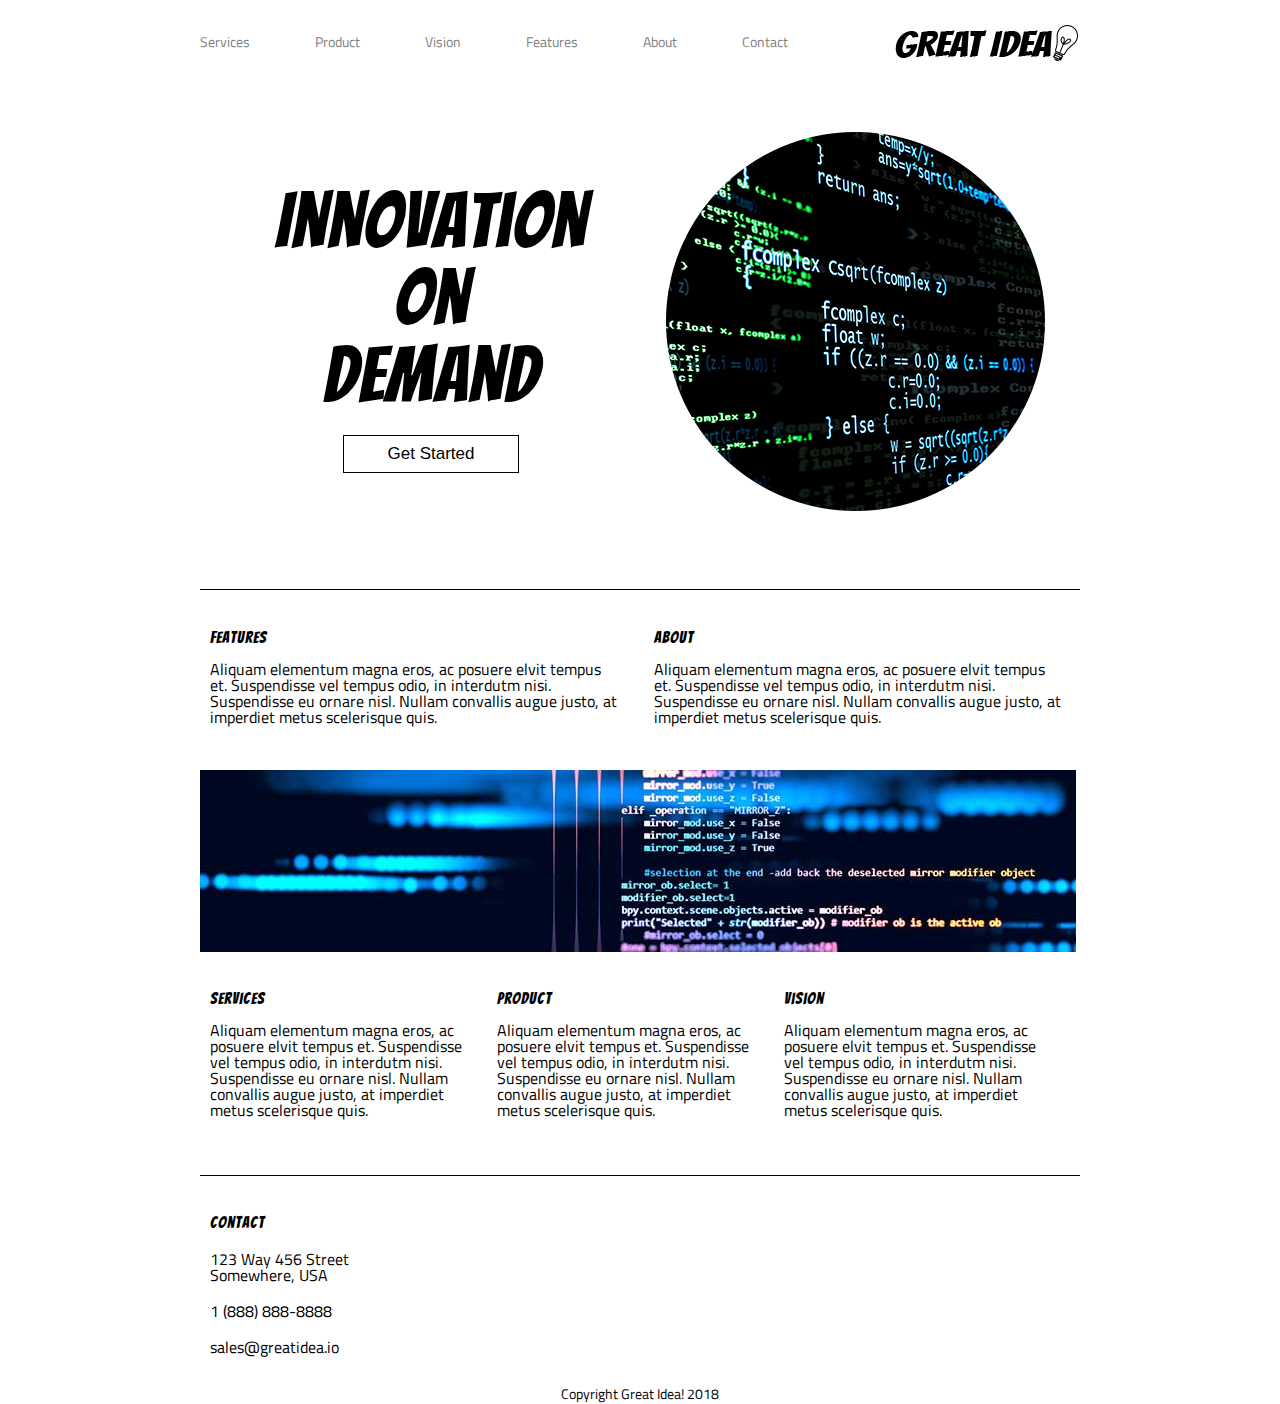
<file: great-idea/index.html>
<!doctype html>

<html lang="en">
<head>
  <meta charset="utf-8">

  <title>Great Idea!</title>

  <link href="https://fonts.googleapis.com/css?family=Bangers|Titillium+Web" rel="stylesheet">
  <link rel="stylesheet" href="css/index.css">

  <!--[if lt IE 9]>
    <script src="https://cdnjs.cloudflare.com/ajax/libs/html5shiv/3.7.3/html5shiv.js"></script>
  <![endif]-->
</head>

  <body>

    <div class="container">

      <header>
        <nav>
          <a href="services.html">Services</a>
          <a href="#">Product</a>
          <a href="#">Vision</a>
          <a href="#">Features</a>
          <a href="#">About</a>
          <a href="#">Contact</a>
        </nav>
    
        <a href="index.html"> <img class="logo" src="img/logo.png" alt="Great Idea! Company logo."> </a>
      </header>
    
      <section class="cta">
        <div class="cta-text">
          <h1>Innovation<br> On<br> Demand</h1>
          <button>Get Started</button>
        </div>
        <img src="img/header-img.png" alt="Image of a code snippet.">
      </section>
    
      <section class="main-content">
    
        <div class="top-content">
          <div class="text-content">
            <h4>Features</h4>
            <p>Aliquam elementum magna eros, ac posuere elvit tempus et. Suspendisse vel tempus odio, in interdutm nisi. Suspendisse eu ornare nisl. Nullam convallis augue justo, at imperdiet metus scelerisque quis.</p>
          </div>
          <div class="text-content">
            <h4>About</h4>
            <p>Aliquam elementum magna eros, ac posuere elvit tempus et. Suspendisse vel tempus odio, in interdutm nisi. Suspendisse eu ornare nisl. Nullam convallis augue justo, at imperdiet metus scelerisque quis.</p>
          </div>
        </div>
    
        <img class="middle-img" src="img/mid-page-accent.jpg" alt="Image of code snippets across the screen">
    
        <div class="bottom-content">
          <div class="text-content">
            <h4>Services</h4>
            <p>Aliquam elementum magna eros, ac posuere elvit tempus et. Suspendisse vel tempus odio, in interdutm nisi. Suspendisse eu ornare nisl. Nullam convallis augue justo, at imperdiet metus scelerisque quis.</p>
          </div>
          <div class="text-content">
            <h4>Product</h4>
            <p>Aliquam elementum magna eros, ac posuere elvit tempus et. Suspendisse vel tempus odio, in interdutm nisi. Suspendisse eu ornare nisl. Nullam convallis augue justo, at imperdiet metus scelerisque quis.</p>
          </div>
          <div class="text-content">
            <h4>Vision</h4>
            <p>Aliquam elementum magna eros, ac posuere elvit tempus et. Suspendisse vel tempus odio, in interdutm nisi. Suspendisse eu ornare nisl. Nullam convallis augue justo, at imperdiet metus scelerisque quis.</p>
          </div>
        </div>
    
      </section>
    
      <section class="contact">
    
        <h4>Contact</h4>
    
        <p>123 Way 456 Street <br> Somewhere, USA</p>
    
        <p>1 (888) 888-8888</p>
    
        <p>sales@greatidea.io</p>
    
      </section>
    
      <footer>
        <p>Copyright Great Idea! 2018</p>
      </footer>
    
    </div><!-- container -->
      
    
  </body>
</html>
</file>
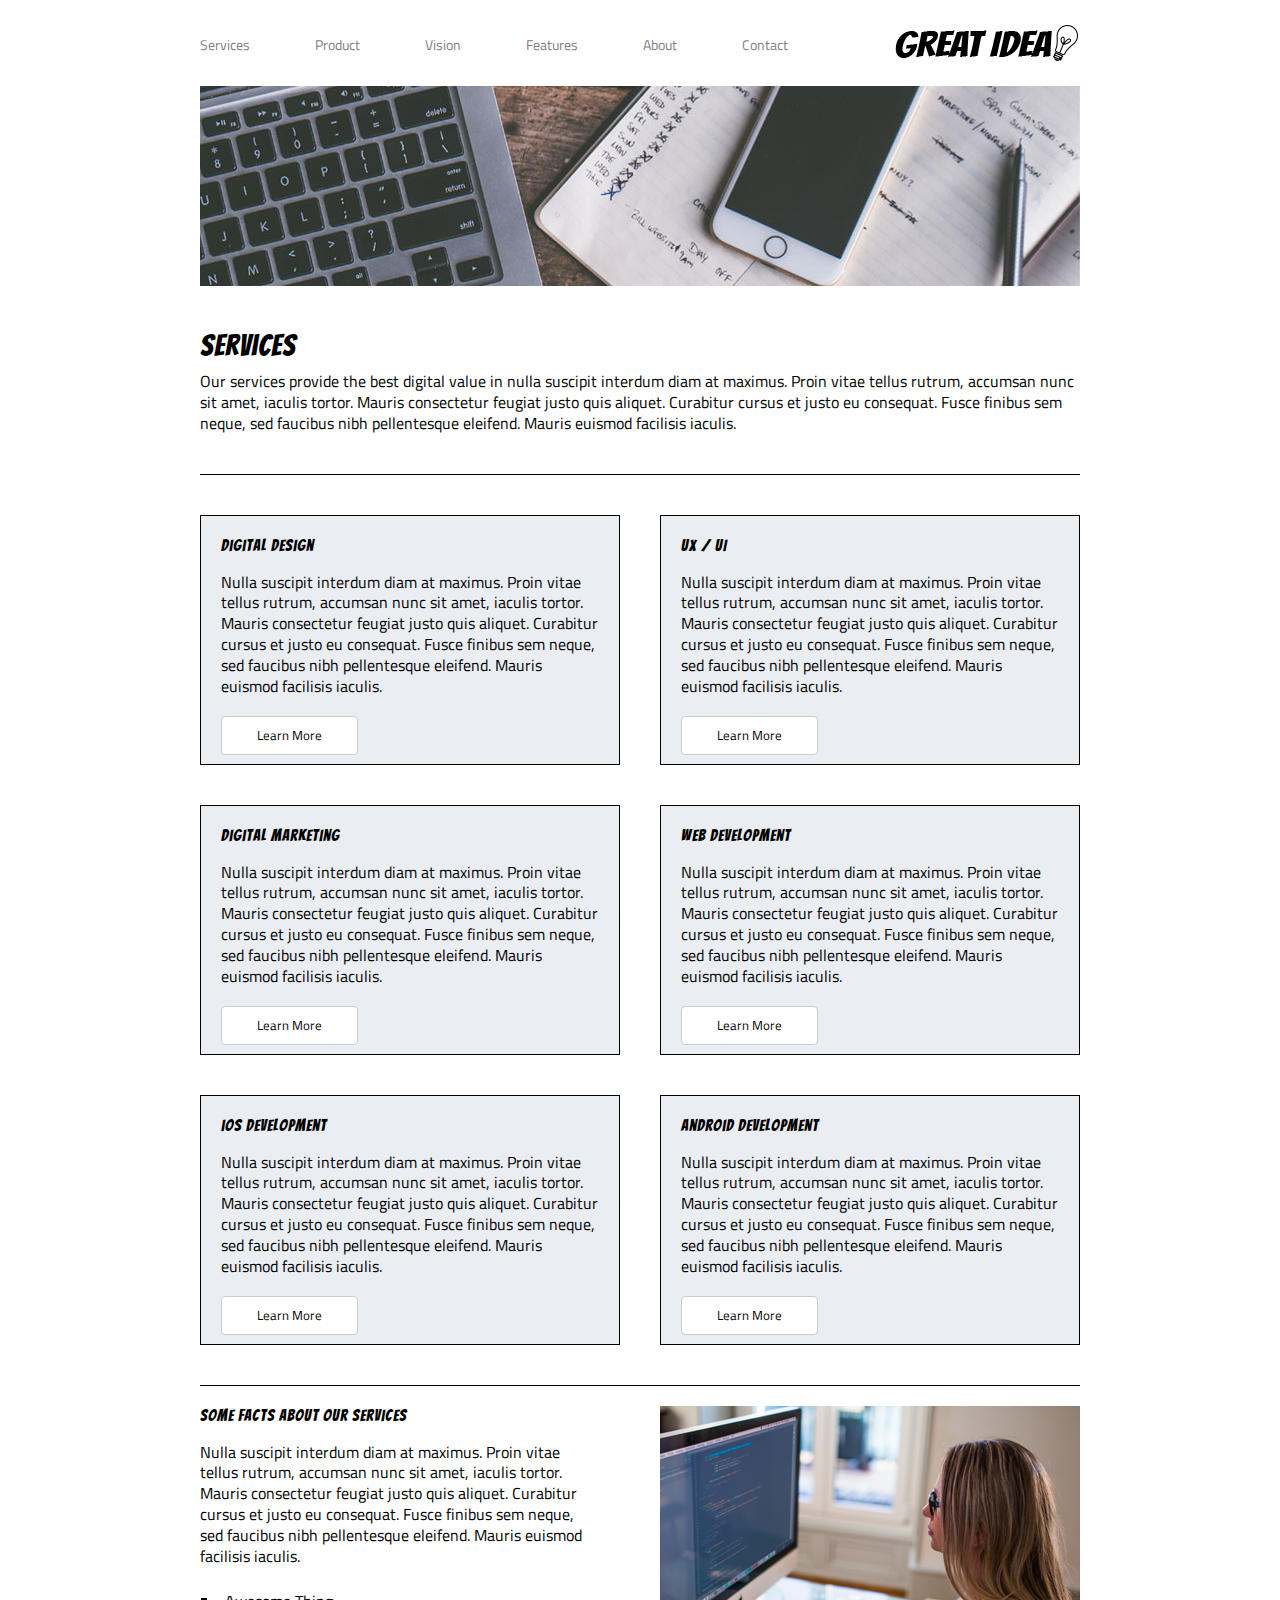
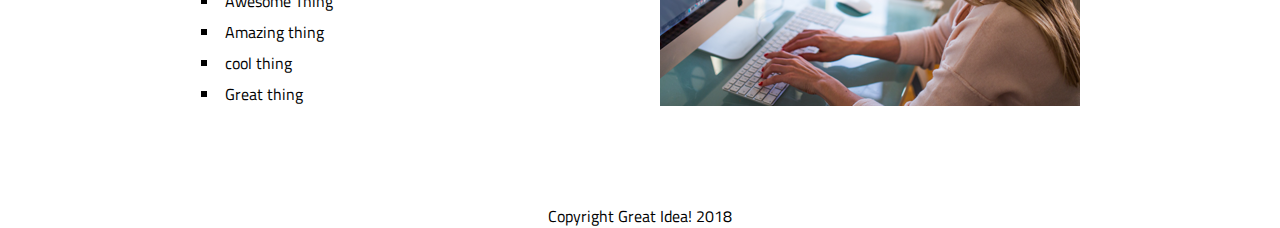
<file: great-idea/services.html>
<!doctype html>

<html lang="en">
<head>
  <meta charset="utf-8">

  <title>Great Idea! - Services</title>

  <link rel="stylesheet" href="https://www.w3schools.com/w3css/4/w3.css"> 
  <link href="https://fonts.googleapis.com/css?family=Bangers|Titillium+Web" rel="stylesheet">
  <link rel="stylesheet" href="css/services.css">
  

  <!--[if lt IE 9]>
    <script src="https://cdnjs.cloudflare.com/ajax/libs/html5shiv/3.7.3/html5shiv.js"></script>
  <![endif]-->
</head>

<body>

  <div class="services">

    <header>
      <nav>
        <a href="services.html">Services</a>
        <a href="#">Product</a>
        <a href="#">Vision</a>
        <a href="#">Features</a>
        <a href="#">About</a>
        <a href="#">Contact</a>
        
      </nav>

      <a href="index.html"> <img class="logo" src="img/logo.png" alt="Great Idea! Company logo."> </a>
    </header>


<img class="services-header-img" src="img/services-header.jpg" alt="Our services header image">

  <div class="service"> 
    <h1>Services</h1>
    <p>Our services provide the best digital value in nulla suscipit interdum diam at maximus. Proin vitae tellus rutrum, accumsan nunc sit amet, iaculis tortor. Mauris consectetur feugiat justo quis aliquet. Curabitur cursus et justo eu consequat. Fusce finibus sem neque, sed faucibus nibh pellentesque eleifend. Mauris euismod facilisis iaculis.</p>
  </div>

  <hr>

<section class="bottom">

  <div class="holder">
    <div class="item">
      
      <h1>Digital Design</h1>

      <p>Nulla suscipit interdum diam at maximus. Proin vitae tellus rutrum, accumsan nunc sit amet, iaculis tortor. Mauris consectetur feugiat justo quis aliquet. Curabitur cursus et justo eu consequat. Fusce finibus sem neque, sed faucibus nibh pellentesque
      eleifend. Mauris euismod facilisis iaculis.</p>

      <a href="#"><button class="w3-btn w3-white w3-border w3-round-large">Learn More</button></a>

    </div>

    <div class="item">

      <h1>UX / UI</h1>

      <p>Nulla suscipit interdum diam at maximus. Proin vitae tellus rutrum, accumsan nunc sit amet, iaculis tortor. Mauris consectetur feugiat justo quis aliquet. Curabitur cursus et justo eu consequat. Fusce finibus sem neque, sed faucibus nibh pellentesque
      eleifend. Mauris euismod facilisis iaculis.</p>

      <a href="#"><button class="w3-btn w3-white w3-border w3-round-large">Learn More</button></a>

    </div>

    <div class="item">

      <h1>Digital Marketing</h1>

    <p>Nulla suscipit interdum diam at maximus. Proin vitae tellus rutrum, accumsan nunc sit amet, iaculis tortor. Mauris consectetur feugiat justo quis aliquet. Curabitur cursus et justo eu consequat. Fusce finibus sem neque, sed faucibus nibh pellentesque
      eleifend. Mauris euismod facilisis iaculis.</p>

      <a href="#"><button class="w3-btn w3-white w3-border w3-round-large">Learn More</button></a>

    </div>


    <div class="item">
      <h1>Web Development</h1>

      <p>Nulla suscipit interdum diam at maximus. Proin vitae tellus rutrum, accumsan nunc sit amet, iaculis tortor. Mauris consectetur feugiat justo quis aliquet. Curabitur cursus et justo eu consequat. Fusce finibus sem neque, sed faucibus nibh pellentesque
      eleifend. Mauris euismod facilisis iaculis.</p>

      <a href="#"><button class="w3-btn w3-white w3-border w3-round-large">Learn More</button></a>
  </div>

  <div class="item">
      <h1>iOS Development</h1>

      <p>Nulla suscipit interdum diam at maximus. Proin vitae tellus rutrum, accumsan nunc sit amet, iaculis tortor. Mauris consectetur feugiat justo quis aliquet. Curabitur cursus et justo eu consequat. Fusce finibus sem neque, sed faucibus nibh pellentesque
      eleifend. Mauris euismod facilisis iaculis.</p>

      <a href="#"><button class="w3-btn w3-white w3-border w3-round-large">Learn More</button></a>

  </div>


  <div class="item">
      <h1>Android Development</h1>

      <p>Nulla suscipit interdum diam at maximus. Proin vitae tellus rutrum, accumsan nunc sit amet, iaculis tortor. Mauris consectetur feugiat justo quis aliquet. Curabitur cursus et justo eu consequat. Fusce finibus sem neque, sed faucibus nibh pellentesque
      eleifend. Mauris euismod facilisis iaculis.</p>

      <a href="#"><button class="w3-btn w3-white w3-border w3-round-large">Learn More</button></a>

  </div>

</div>
</section>

<hr>
    <section class ="end">

      <div class="facts">
        <h1>Some Facts About Our Services</h1>

        <p>Nulla suscipit interdum diam at maximus. Proin vitae tellus rutrum, accumsan nunc sit amet, iaculis tortor. Mauris consectetur feugiat justo quis aliquet. Curabitur cursus et justo eu consequat. Fusce finibus sem neque, sed faucibus nibh pellentesque
        eleifend. Mauris euismod facilisis iaculis.</p>
        

        <ul>
        <li>Awesome Thing</li> 
        <li>Amazing thing</li>
        <li>cool thing</li>
        <li>Great thing </li>
        </ul>

      </div>

        <img class="services-info-img" src="img/services-info.png" alt="one of our employees hard at work">
    </section>

    <footer> Copyright Great Idea! 2018</footer>

    </div>

</body>

</html>
</file>
<file: great-idea/css/index.css>
/* http://meyerweb.com/eric/tools/css/reset/ 
   v2.0 | 20110126
   License: none (public domain)
*/


html, body, div, span, applet, object, iframe,
h1, h2, h3, h4, h5, h6, p, blockquote, pre,
a, abbr, acronym, address, big, cite, code,
del, dfn, em, img, ins, kbd, q, s, samp,
small, strike, strong, sub, sup, tt, var,
b, u, i, center,
dl, dt, dd, ol, ul, li,
fieldset, form, label, legend,
table, caption, tbody, tfoot, thead, tr, th, td,
article, aside, canvas, details, embed, 
figure, figcaption, footer, header, hgroup, 
menu, nav, output, ruby, section, summary,
time, mark, audio, video {
	margin: 0;
	padding: 0;
	border: 0;
	font-size: 100%;
	font: inherit;
	vertical-align: baseline;
}
/* HTML5 display-role reset for older browsers */
article, aside, details, figcaption, figure, 
footer, header, hgroup, menu, nav, section {
	display: block;
}
body {
	line-height: 1;
}
ol, ul {
	list-style: none;
}
blockquote, q {
	quotes: none;
}
blockquote:before, blockquote:after,
q:before, q:after {
	content: '';
	content: none;
}
table {
	border-collapse: collapse;
	border-spacing: 0;
}

/* Set every element's box-sizing to border-box */
* {
    box-sizing: border-box;
}

html, body {
    height: 100%;
    font-family: 'Titillium Web', sans-serif;
}

h1, h2, h3, h4, h5 {
    font-family: 'Bangers', cursive;
    letter-spacing: 1px;
    margin-bottom: 15px;
}

/* Copy and paste your work from yesterday here and start to refactor into flexbox */

/* http://meyerweb.com/eric/tools/css/reset/ 
   v2.0 | 20110126
   License: none (public domain)
*/

html, body, div, span, applet, object, iframe,
h1, h2, h3, h4, h5, h6, p, blockquote, pre,
a, abbr, acronym, address, big, cite, code,
del, dfn, em, img, ins, kbd, q, s, samp,
small, strike, strong, sub, sup, tt, var,
b, u, i, center,
dl, dt, dd, ol, ul, li,
fieldset, form, label, legend,
table, caption, tbody, tfoot, thead, tr, th, td,
article, aside, canvas, details, embed, 
figure, figcaption, footer, header, hgroup, 
menu, nav, output, ruby, section, summary,
time, mark, audio, video {
	margin: 0;
	padding: 0;
	border: 0;
	font-size: 100%;
	font: inherit;
	vertical-align: baseline;
}
/* HTML5 display-role reset for older browsers */
article, aside, details, figcaption, figure, 
footer, header, hgroup, menu, nav, section {
	display: block;
}
body {
	line-height: 1;
}
ol, ul {
	list-style: none;
}
blockquote, q {
	quotes: none;
}
blockquote:before, blockquote:after,
q:before, q:after {
	content: '';
	content: none;
}
table {
	border-collapse: collapse;
	border-spacing: 0;
}

/* Set every element's box-sizing to border-box */
* {
    box-sizing: border-box;
}

html, body {
    height: 100%;
    font-family: 'Titillium Web', sans-serif;
}

h1, h2, h3, h4, h5 {
    font-family: 'Bangers', cursive;
    letter-spacing: 1px;
    margin-bottom: 15px;
}

.container {
  width: 880px;
  /* TB LR */
  margin: 0 auto;
}

/* header */

header nav {
  display: inline-flex;
  width: 691px;
  vertical-align: top;
  margin-top: 35px;
}

header nav a {
  display: inline-flex;
  margin-right: 65px;
  font-size: 14px;
  color: gray;
  text-decoration: none;
}

header nav a:hover {
  text-decoration: underline;
}

header nav a:first-child {
  margin-left: 0;
}

header nav a:last-child {
  margin-right: 0;
}

header .logo {
  display: inline-flex;
  margin-top: 25px;
}

/* cta */

.cta .cta-text {

  flex-direction: column;
  display: inline-block;
  vertical-align: top;
  font-size: 77px;
  margin-top: 120px;
  text-align: center;
  padding: 0px 75px;
}

.cta .cta-text button {
  background: white;
  vertical-align: top;
  margin-top: 6px;
  padding: 8px 44px;
  font-size: 17px;
  border: 1px solid black;
  cursor: pointer;
}

.cta .cta-text button:hover {
  background: black;
  color: white;
}

.cta img {

  margin-top: 69px;
}

.main-content {
  border-top: 1px solid black;
  margin-top: 76px;
  padding-top: 39px;
}

.main-content .top-content {
  padding: 0 10px;
  display: inline-flex;
}

.main-content .top-content .text-content {
  width: 410px;
  margin-right: 34px;
}

.main-content .top-content .text-content:last-child {
  margin-right: 0;
}

.main-content .middle-img {
  margin-top: 45px;
}

.main-content .bottom-content {
  margin-top: 37px;
  padding: 0 10px;
  display: inline-flex;
}

.main-content .bottom-content .text-content {
  width: 275px;
  margin-right: 12px;
}

.main-content .bottom-content .text-content:last-child {
  margin-right: 0;
}

.contact {
  margin-top: 57px;
  border-top: 1px solid black;
  padding: 39px 10px 0;
}

.contact p {
  margin: 20px 0;
}

footer {
  margin: 32px 0;
  text-align: center;
  font-size: 14px;
}


/*css for services page starts here */
.services{
  width: 880px;
  /* TB LR */
  margin: 0 auto;
  }

.services-header-img {
 margin-top: 20px;
 margin-bottom: 20px;
}

.above-break .service h1{
  font-size: 30px;
}

.above-break .service p {
  font-size: 20px;
}

.services .holder {
  display: flex;
  flex-wrap: wrap;
  justify-content: space-evenly;
  
}
.services .holder .item {

  height: 250px;
  width:  400px;
  border: solid;
  border-width: thin;
  background-color:#eaedf2;
  padding: 19px;
  margin: 25px;
  margin-left: 0px;
  font-size: 20px;

}

.services .holder .box {
  height: 45px;
  width: 150px;
  margin-top: 5px;
  padding: 10px;
  border: solid;
  border-width: thin;
  text-align: center;
  border-radius: 7px;
  background-color: white;
}

.end {
  clear: both;
}
.facts{
  height: 45px;
  width: 400px;
  padding: 25px;
  margin-right: 50px;
  float: left;
}
.service-info-img {
  float: right;

}
li {
  list-style-type: circle;
  padding: 5px;
}
</file>
<file: great-idea/css/services.css>
/* http://meyerweb.com/eric/tools/css/reset/ 
   v2.0 | 20110126
   License: none (public domain)
*/


html, body, div, span, applet, object, iframe,
h1, h2, h3, h4, h5, h6, p, blockquote, pre,
a, abbr, acronym, address, big, cite, code,
del, dfn, em, img, ins, kbd, q, s, samp,
small, strike, strong, sub, sup, tt, var,
b, u, i, center,
dl, dt, dd, ol, ul, li,
fieldset, form, label, legend,
table, caption, tbody, tfoot, thead, tr, th, td,
article, aside, canvas, details, embed, 
figure, figcaption, footer, header, hgroup, 
menu, nav, output, ruby, section, summary,
time, mark, audio, video {
	margin: 0;
	padding: 0;
	border: 0;
	font-size: 100%;
	font: inherit;
	vertical-align: baseline;
}

/* HTML5 display-role reset for older browsers */
article, aside, details, figcaption, figure, 
footer, header, hgroup, menu, nav, section {
	display: block;
}
body {
	line-height: 1;
}
ol, ul {
	list-style: none;
}
blockquote, q {
	quotes: none;
}
blockquote:before, blockquote:after,
q:before, q:after {
	content: '';
	content: none;
}
table {
	border-collapse: collapse;
	border-spacing: 0;
}

/* Set every element's box-sizing to border-box */
* {
    box-sizing: border-box;
}

html, body {
    height: 100%;
    font-family: 'Titillium Web', sans-serif;
}

h1, h2, h3, h4, h5 {
    font-family: 'Bangers', cursive;
    letter-spacing: 1px;
    margin-bottom: 15px;
}

/* Copy and paste your work from yesterday here and start to refactor into flexbox */

/* http://meyerweb.com/eric/tools/css/reset/ 
   v2.0 | 20110126
   License: none (public domain)
*/

html, body, div, span, applet, object, iframe,
h1, h2, h3, h4, h5, h6, p, blockquote, pre,
a, abbr, acronym, address, big, cite, code,
del, dfn, em, img, ins, kbd, q, s, samp,
small, strike, strong, sub, sup, tt, var,
b, u, i, center,
dl, dt, dd, ol, ul, li,
fieldset, form, label, legend,
table, caption, tbody, tfoot, thead, tr, th, td,
article, aside, canvas, details, embed, 
figure, figcaption, footer, header, hgroup, 
menu, nav, output, ruby, section, summary,
time, mark, audio, video {
	margin: 0;
	padding: 0;
	border: 0;
	font-size: 100%;
	font: inherit;
	vertical-align: baseline;
}
/* HTML5 display-role reset for older browsers */
article, aside, details, figcaption, figure, 
footer, header, hgroup, menu, nav, section {
	display: block;
}
body {
	line-height: 1;
}
ol, ul {
	list-style: none;
}
blockquote, q {
	quotes: none;
}
blockquote:before, blockquote:after,
q:before, q:after {
	content: '';
	content: none;
}
table {
	border-collapse: collapse;
	border-spacing: 0;
}

/* Set every element's box-sizing to border-box */
* {
    box-sizing: border-box;
}

html, body {
    height: 100%;
    font-family: 'Titillium Web', sans-serif;
}

h1, h2, h3, h4, h5 {
    font-family: 'Bangers', cursive;
    letter-spacing: 1px;
    margin-bottom: 15px;
}


/* DONE WITH RESET */





header nav {
    display: inline-flex;
    width: 691px;
    vertical-align: top;
    margin-top: 35px;
  }
  
  header nav a {
    display: inline-flex;
    margin-right: 65px;
    font-size: 14px;
    color: gray;
    text-decoration: none;
  }
  
  header nav a:hover {
    text-decoration: underline;
  }
  
  header nav a:first-child {
    margin-left: 0;
  }
  
  header nav a:last-child {
    margin-right: 0;
  }
  
  header .logo {
    display: inline-flex;
    margin-top: 25px;
  }

  hr {
    border-top: 1px solid black; 
  }
  
.services{
    width: 880px;
    /* TB LR */
    margin: 0 auto;
    line-height: 130% !important;
    font: inherit;
    }
  
  
  .services-header-img {
   margin-top: 20px;
   margin-bottom: 20px;
  }
  
  .service {
    margin: 25px 0 40px 0;
  }
  
  .service h1{
    font-size: 30px;
  }
  
  
  .services .holder {
    display: flex;
    flex-wrap: wrap;
    justify-content: space-between;
    
  }
  .services .holder .item {
    height: 250px;
    width:  420px;
    border: solid;
    border-width: thin;
    background-color:#eaedf2;
    padding: 20px;
    margin: 20px 0 20px 0;
  
  }
  
  .services .w3-round-large {
    border-radius: 4px;
  }
  .services .w3-btn {
    margin: 5px 0;
    padding: 8px 35px 8px 35px;
    font-size: 13px;
  }
  
  .services .w3-border {
    border-color: black;
  }
  
  .services .holder p {
    margin: 15px 0 15px 0;
  }
  
  .services .holder .box {
    height: 35px;
    width: 150px;
    border: solid;
    border-width: thin;
    border-radius: 4px;
    background-color: white;
  }
  
  .services .holder .box p {
    margin: 0;
    position: relative;
    top: 50%;
    left: 25%;
    transform: translateY(-50%);
    font-size: 13px;
  }
  
  .end {
    display: flex;
    justify-content: space-between;

  }

  .facts{
    height: 45px;
    width: 400px;
  }

  .facts ul {
      position: relative;
      top: 20px;
      left: 20px;
  }

  li {
    list-style-type: square;
    padding: 5px;
  }

  footer {
      text-align: center;
      margin: 100px 0 20px 0;
  }
</file>
